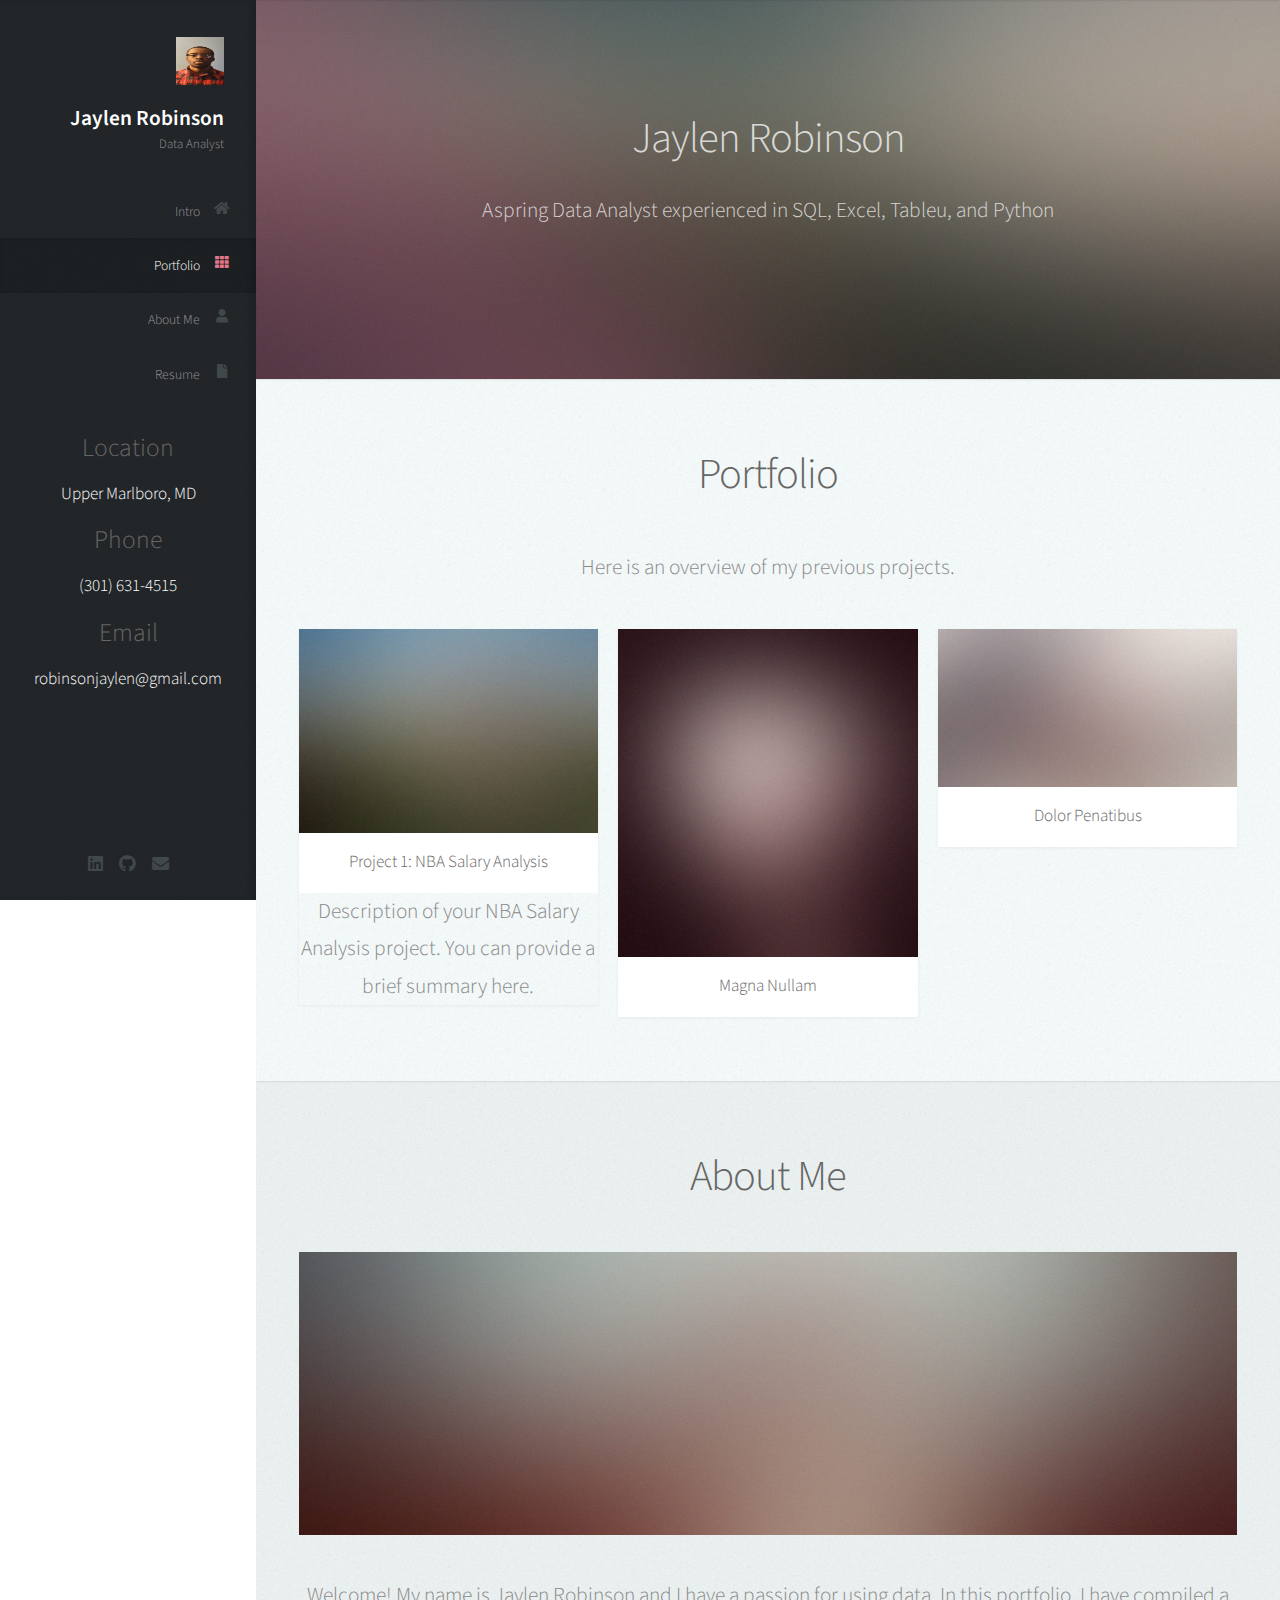
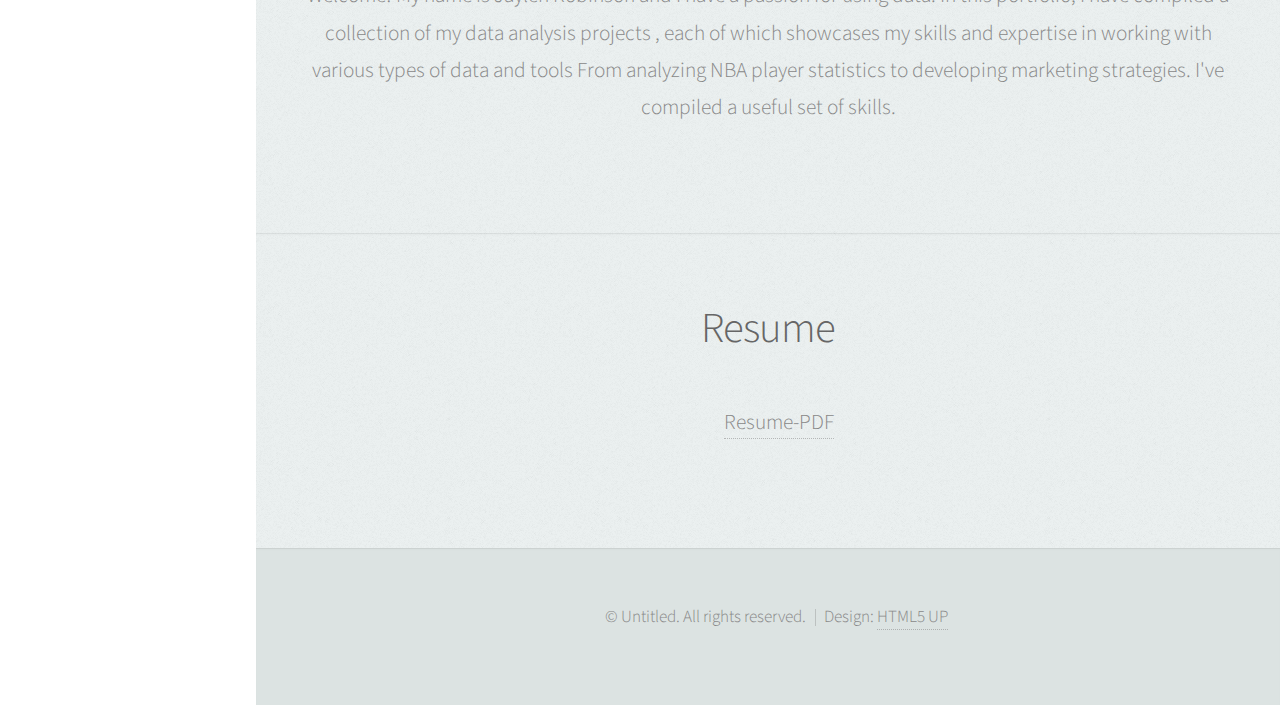
<file: index.html>
<!DOCTYPE HTML>
<!--
	Prologue by HTML5 UP
	html5up.net | @ajlkn
	Free for personal and commercial use under the CCA 3.0 license (html5up.net/license)
-->
<html>
	<head>
		<title>Jaylen The Analyst</title>
		<meta charset="utf-8" />
		<meta name="viewport" content="width=device-width, initial-scale=1, user-scalable=no" />
		<link rel="stylesheet" href="assets/css/main.css" />
	</head>
	<body class="is-preload">

		<!-- Header -->
			<div id="header">

				<div class="top">

					<!-- Logo -->
						<div id="logo">
							<span class="image avatar48"><img src="images/Discord_NH5P52t3Rd.png" alt="" /></span>
							<h1 id="title">Jaylen Robinson</h1>
							<p>Data Analyst</p>
						</div>

					<!-- Nav -->
						<nav id="nav">
							<ul>
								<li><a href="#top" id="top-link"><span class="icon solid fa-home">Intro</span></a></li>
								<li><a href="#portfolio" id="portfolio-link"><span class="icon solid fa-th">Portfolio</span></a></li>
								<li><a href="#about" id="about-link"><span class="icon solid fa-user">About Me</span></a></li>
								<li><a href="#resume" id="resume-link"><span class="icon solid fa-file">Resume</span></a></li>
							</ul>
						</nav>

				</div>

				<div class = "middle">

					<h3>Location</h3>
					<p>Upper Marlboro, MD</p>

					<h3>Phone</h3>
					<p>(301) 631-4515</p>

					<h3>Email</h3>
					<p>robinsonjaylen@gmail.com</p>

				</div>

				<div class="bottom">

					<!-- Social Icons -->
						<ul class="icons">
							<li><a href="https://www.linkedin.com/in/jaylen-robinson-00ab9519a " target="_blank" class="icon brands fa-linkedin"><span class="label">LinkedIn</span></a></li>
							<!--<li><a href="#" class="icon brands fa-facebook-f"><span class="label">Facebook</span></a></li>-->
							<li><a href="https://github.com/Catylen" target="_blank" class="icon brands fa-github"><span class="label">Github</span></a></li>
							<!--<li><a href="#" class="icon brands fa-dribbble"><span class="label">Dribbble</span></a></li>-->
							<li><a href="mailto:robinsonjaylen@gmail.com" class="icon solid fa-envelope"><span class="label">Email</span></a></li>
						</ul>

				</div>

			</div>

		<!-- Main -->
			<div id="main">

				<!-- Intro -->
					<section id="top" class="one dark cover">
						<div class="container">

							<header>
								<h2 class="alt">Jaylen Robinson</h2>
								<p>Aspring Data Analyst experienced in SQL, Excel, Tableu, and Python</p> 
							</header>

							<!-- <footer>
								<a href="#portfolio" class="button scrolly">Magna Aliquam</a>
							</footer> -->

						</div>
					</section>

				<!-- Portfolio -->
					<section id="portfolio" class="two">
						<div class="container">

							<header>
								<h2>Portfolio</h2>
							</header>

							<p> 
								Here is an overview of my previous projects.
							</p>

							<div class="row">
								<div class="col-4 col-12-mobile">
									<article class="item">
										<a href="NBA_Salary_Analysis.html" class="image fit"><img src="images/pic02.jpg" alt="Project 1 Image" /></a>
										<header>
											<h3>Project 1: NBA Salary Analysis</h3>
										</header>
										<p>Description of your NBA Salary Analysis project. You can provide a brief summary here.</p>
									</article>
									<!--<article class="item">
										<a href="#" class="image fit"><img src="images/pic03.jpg" alt="" /></a>
										<header>
											<h3>Rhoncus Semper</h3>
										</header>
									</article>-->
								</div>
								<div class="col-4 col-12-mobile">
									<article class="item">
										<a href="#" class="image fit"><img src="images/pic04.jpg" alt="" /></a>
										<header>
											<h3>Magna Nullam</h3>
										</header>
									</article>
									<!--<article class="item">
										<a href="#" class="image fit"><img src="images/pic05.jpg" alt="" /></a>
										<header>
											<h3>Natoque Vitae</h3>
										</header>
									</article>-->
								</div>
								<div class="col-4 col-12-mobile">
									<article class="item">
										<a href="#" class="image fit"><img src="images/pic06.jpg" alt="" /></a>
										<header>
											<h3>Dolor Penatibus</h3>
										</header>
									</article>
									<!--<article class="item">
										<a href="#" class="image fit"><img src="images/pic07.jpg" alt="" /></a>
										<header>
											<h3>Orci Convallis</h3>
										</header>
									</article> -->
								</div>
							</div>

						</div>
					</section>
					

				<!-- About Me -->
					<section id="about" class="three">
						<div class="container">

							<header>
								<h2>About Me</h2>
							</header>

							<a href="#" class="image featured"><img src="images/pic08.jpg" alt="" /></a>

							<p>Welcome! My name is Jaylen Robinson and I have a passion for using data. 
								In this portfolio, I have compiled a collection of my data analysis projects
								, each of which showcases my skills and expertise in working with various types of data and tools
								From analyzing NBA player statistics to developing marketing strategies. 
								I've compiled a useful set of skills.</p>

						</div>
					</section>

					<!-- Resume -->
					<section id="resume" class="three">
						<div class="container">

							<header>
								<h2>Resume</h2>
							</header>
							
							<ul>
									<a href="https://drive.google.com/file/d/1TJzubAbBeyVOOHHcuG1Rb9UHaD_dr3J8/view?usp=sharing" target="_blank" >Resume-PDF</a>
							</ul>
							

							<p>  </p>

						</div>
					</section>

				<!-- Contact -->
					

			</div>

		<!-- Footer -->
			<div id="footer">

				<!-- Copyright -->
					<ul class="copyright">
						<li>&copy; Untitled. All rights reserved.</li><li>Design: <a href="http://html5up.net">HTML5 UP</a></li>
					</ul>

			</div>

		<!-- Scripts -->
			<script src="assets/js/jquery.min.js"></script>
			<script src="assets/js/jquery.scrolly.min.js"></script>
			<script src="assets/js/jquery.scrollex.min.js"></script>
			<script src="assets/js/browser.min.js"></script>
			<script src="assets/js/breakpoints.min.js"></script>
			<script src="assets/js/util.js"></script>
			<script src="assets/js/main.js"></script>

	</body>
</html>
</file>
<file: assets/css/main.css>
@import url("fontawesome-all.min.css");
@import url("https://fonts.googleapis.com/css?family=Source+Sans+Pro:300,300italic,400,600");

/*
	Prologue by HTML5 UP
	html5up.net | @ajlkn
	Free for personal and commercial use under the CCA 3.0 license (html5up.net/license)
*/

html, body, div, span, applet, object,
iframe, h1, h2, h3, h4, h5, h6, p, blockquote,
pre, a, abbr, acronym, address, big, cite,
code, del, dfn, em, img, ins, kbd, q, s, samp,
small, strike, strong, sub, sup, tt, var, b,
u, i, center, dl, dt, dd, ol, ul, li, fieldset,
form, label, legend, table, caption, tbody,
tfoot, thead, tr, th, td, article, aside,
canvas, details, embed, figure, figcaption,
footer, header, hgroup, menu, nav, output, ruby,
section, summary, time, mark, audio, video {
	margin: 0;
	padding: 0;
	border: 0;
	font-size: 100%;
	font: inherit;
	vertical-align: baseline;}

article, aside, details, figcaption, figure,
footer, header, hgroup, menu, nav, section {
	display: block;}

body {
	line-height: 1;
}

ol, ul {
	list-style: none;
}

blockquote, q {
	quotes: none;
}

	blockquote:before, blockquote:after, q:before, q:after {
		content: '';
		content: none;
	}

table {
	border-collapse: collapse;
	border-spacing: 0;
}

body {
	-webkit-text-size-adjust: none;
}

mark {
	background-color: transparent;
	color: inherit;
}

input::-moz-focus-inner {
	border: 0;
	padding: 0;
}

input, select, textarea {
	-moz-appearance: none;
	-webkit-appearance: none;
	-ms-appearance: none;
	appearance: none;
}

/* Basic */

	html {
		box-sizing: border-box;
	}

	*, *:before, *:after {
		box-sizing: inherit;
	}

	body {
		background: #fff;
		font-family: 'Source Sans Pro', sans-serif;
		font-size: 19pt;
		font-weight: 300;
		line-height: 1.75em;
		color: #888;
	}

		body.is-preload *, body.is-preload *:before, body.is-preload *:after {
			-moz-animation: none !important;
			-webkit-animation: none !important;
			-ms-animation: none !important;
			animation: none !important;
			-moz-transition: none !important;
			-webkit-transition: none !important;
			-ms-transition: none !important;
			transition: none !important;
		}

	input, textarea, select {
		font-family: 'Source Sans Pro', sans-serif;
		font-size: 19pt;
		font-weight: 300;
		line-height: 1.75em;
		color: #888;
	}

	h1, h2, h3, h4, h5, h6 {
		font-weight: 300;
		color: #666;
		line-height: 1.5em;
	}

	h1 a, h2 a, h3 a, h4 a, h5 a, h6 a {
		color: inherit;
		text-decoration: none;
	}

		h1 a strong, h2 a strong, h3 a strong, h4 a strong, h5 a strong, h6 a strong {
			color: #333;
		}

	h2 {
		font-size: 2em;
		letter-spacing: -1px;
	}

		h2.alt {
			color: #888;
		}

			h2.alt strong {
				color: #666;
			}

	h3 {
		font-size: 1.5em;
	}

	header {
		margin: 0 0 2em 0;
	}

		header > p {
			margin: 1em 0 0 0;
		}

	footer {
		margin: 2em 0 0 0;
	}

	strong, b {
		font-weight: 300;
		color: #666;
	}

	em, i {
		font-style: italic;
	}

	a {
		text-decoration: none;
		color: inherit;
		border-bottom: dotted 1px rgba(128, 128, 128, 0.5);
		-moz-transition: color 0.35s ease-in-out, border-bottom-color 0.35s ease-in-out;
		-webkit-transition: color 0.35s ease-in-out, border-bottom-color 0.35s ease-in-out;
		-ms-transition: color 0.35s ease-in-out, border-bottom-color 0.35s ease-in-out;
		transition: color 0.35s ease-in-out, border-bottom-color 0.35s ease-in-out;
		outline: 0;
	}

		a:hover {
			color: #E27689;
			border-bottom-color: rgba(255, 255, 255, 0);
		}

	sub {
		position: relative;
		top: 0.5em;
		font-size: 0.8em;
	}

	sup {
		position: relative;
		top: -0.5em;
		font-size: 0.8em;
	}

	hr {
		border: 0;
		border-top: solid 1px #ddd;
	}

	blockquote {
		border-left: solid 0.5em #ddd;
		padding: 1em 0 1em 2em;
		font-style: italic;
	}

	p, ul, ol, dl, table {
		margin-bottom: 2em;
	}

	br.clear {
		clear: both;
	}

/* Container */

	.container {
		margin: 0 auto;
		max-width: 100%;
		width: 1400px;
	}

		@media screen and (min-width: 961px) and (max-width: 1880px) {

			.container {
				width: 1200px;
			}

		}

		@media screen and (min-width: 961px) and (max-width: 1620px) {

			.container {
				width: 960px;
			}

		}

		@media screen and (min-width: 961px) and (max-width: 1320px) {

			.container {
				width: 100%;
			}

		}

		@media screen and (max-width: 960px) {

			.container {
				width: 100%;
			}

		}

		@media screen and (max-width: 736px) {

			.container {
				width: 100%;
			}

		}

/* Row */

	.row {
		display: flex;
		flex-wrap: wrap;
		box-sizing: border-box;
		align-items: stretch;
	}

		.row > * {
			box-sizing: border-box;
		}

		.row.gtr-uniform > * > :last-child {
			margin-bottom: 0;
		}

		.row.aln-left {
			justify-content: flex-start;
		}

		.row.aln-center {
			justify-content: center;
		}

		.row.aln-right {
			justify-content: flex-end;
		}

		.row.aln-top {
			align-items: flex-start;
		}

		.row.aln-middle {
			align-items: center;
		}

		.row.aln-bottom {
			align-items: flex-end;
		}

		.row > .imp {
			order: -1;
		}

		.row > .col-1 {
			width: 8.33333%;
		}

		.row > .off-1 {
			margin-left: 8.33333%;
		}

		.row > .col-2 {
			width: 16.66667%;
		}

		.row > .off-2 {
			margin-left: 16.66667%;
		}

		.row > .col-3 {
			width: 25%;
		}

		.row > .off-3 {
			margin-left: 25%;
		}

		.row > .col-4 {
			width: 33.33333%;
		}

		.row > .off-4 {
			margin-left: 33.33333%;
		}

		.row > .col-5 {
			width: 41.66667%;
		}

		.row > .off-5 {
			margin-left: 41.66667%;
		}

		.row > .col-6 {
			width: 50%;
		}

		.row > .off-6 {
			margin-left: 50%;
		}

		.row > .col-7 {
			width: 58.33333%;
		}

		.row > .off-7 {
			margin-left: 58.33333%;
		}

		.row > .col-8 {
			width: 66.66667%;
		}

		.row > .off-8 {
			margin-left: 66.66667%;
		}

		.row > .col-9 {
			width: 75%;
		}

		.row > .off-9 {
			margin-left: 75%;
		}

		.row > .col-10 {
			width: 83.33333%;
		}

		.row > .off-10 {
			margin-left: 83.33333%;
		}

		.row > .col-11 {
			width: 91.66667%;
		}

		.row > .off-11 {
			margin-left: 91.66667%;
		}

		.row > .col-12 {
			width: 100%;
		}

		.row > .off-12 {
			margin-left: 100%;
		}

		.row.gtr-0 {
			margin-top: 0px;
			margin-left: 0px;
		}

			.row.gtr-0 > * {
				padding: 0px 0 0 0px;
			}

			.row.gtr-0.gtr-uniform {
				margin-top: 0px;
			}

				.row.gtr-0.gtr-uniform > * {
					padding-top: 0px;
				}

		.row.gtr-25 {
			margin-top: -10px;
			margin-left: -10px;
		}

			.row.gtr-25 > * {
				padding: 10px 0 0 10px;
			}

			.row.gtr-25.gtr-uniform {
				margin-top: -10px;
			}

				.row.gtr-25.gtr-uniform > * {
					padding-top: 10px;
				}

		.row.gtr-50 {
			margin-top: -20px;
			margin-left: -20px;
		}

			.row.gtr-50 > * {
				padding: 20px 0 0 20px;
			}

			.row.gtr-50.gtr-uniform {
				margin-top: -20px;
			}

				.row.gtr-50.gtr-uniform > * {
					padding-top: 20px;
				}

		.row {
			margin-top: -40px;
			margin-left: -40px;
		}

			.row > * {
				padding: 40px 0 0 40px;
			}

			.row.gtr-uniform {
				margin-top: -40px;
			}

				.row.gtr-uniform > * {
					padding-top: 40px;
				}

		.row.gtr-150 {
			margin-top: -60px;
			margin-left: -60px;
		}

			.row.gtr-150 > * {
				padding: 60px 0 0 60px;
			}

			.row.gtr-150.gtr-uniform {
				margin-top: -60px;
			}

				.row.gtr-150.gtr-uniform > * {
					padding-top: 60px;
				}

		.row.gtr-200 {
			margin-top: -80px;
			margin-left: -80px;
		}

			.row.gtr-200 > * {
				padding: 80px 0 0 80px;
			}

			.row.gtr-200.gtr-uniform {
				margin-top: -80px;
			}

				.row.gtr-200.gtr-uniform > * {
					padding-top: 80px;
				}

		@media screen and (min-width: 961px) and (max-width: 1880px) {

			.row {
				display: flex;
				flex-wrap: wrap;
				box-sizing: border-box;
				align-items: stretch;
			}

				.row > * {
					box-sizing: border-box;
				}

				.row.gtr-uniform > * > :last-child {
					margin-bottom: 0;
				}

				.row.aln-left {
					justify-content: flex-start;
				}

				.row.aln-center {
					justify-content: center;
				}

				.row.aln-right {
					justify-content: flex-end;
				}

				.row.aln-top {
					align-items: flex-start;
				}

				.row.aln-middle {
					align-items: center;
				}

				.row.aln-bottom {
					align-items: flex-end;
				}

				.row > .imp-wide {
					order: -1;
				}

				.row > .col-1-wide {
					width: 8.33333%;
				}

				.row > .off-1-wide {
					margin-left: 8.33333%;
				}

				.row > .col-2-wide {
					width: 16.66667%;
				}

				.row > .off-2-wide {
					margin-left: 16.66667%;
				}

				.row > .col-3-wide {
					width: 25%;
				}

				.row > .off-3-wide {
					margin-left: 25%;
				}

				.row > .col-4-wide {
					width: 33.33333%;
				}

				.row > .off-4-wide {
					margin-left: 33.33333%;
				}

				.row > .col-5-wide {
					width: 41.66667%;
				}

				.row > .off-5-wide {
					margin-left: 41.66667%;
				}

				.row > .col-6-wide {
					width: 50%;
				}

				.row > .off-6-wide {
					margin-left: 50%;
				}

				.row > .col-7-wide {
					width: 58.33333%;
				}

				.row > .off-7-wide {
					margin-left: 58.33333%;
				}

				.row > .col-8-wide {
					width: 66.66667%;
				}

				.row > .off-8-wide {
					margin-left: 66.66667%;
				}

				.row > .col-9-wide {
					width: 75%;
				}

				.row > .off-9-wide {
					margin-left: 75%;
				}

				.row > .col-10-wide {
					width: 83.33333%;
				}

				.row > .off-10-wide {
					margin-left: 83.33333%;
				}

				.row > .col-11-wide {
					width: 91.66667%;
				}

				.row > .off-11-wide {
					margin-left: 91.66667%;
				}

				.row > .col-12-wide {
					width: 100%;
				}

				.row > .off-12-wide {
					margin-left: 100%;
				}

				.row.gtr-0 {
					margin-top: 0px;
					margin-left: 0px;
				}

					.row.gtr-0 > * {
						padding: 0px 0 0 0px;
					}

					.row.gtr-0.gtr-uniform {
						margin-top: 0px;
					}

						.row.gtr-0.gtr-uniform > * {
							padding-top: 0px;
						}

				.row.gtr-25 {
					margin-top: -10px;
					margin-left: -10px;
				}

					.row.gtr-25 > * {
						padding: 10px 0 0 10px;
					}

					.row.gtr-25.gtr-uniform {
						margin-top: -10px;
					}

						.row.gtr-25.gtr-uniform > * {
							padding-top: 10px;
						}

				.row.gtr-50 {
					margin-top: -20px;
					margin-left: -20px;
				}

					.row.gtr-50 > * {
						padding: 20px 0 0 20px;
					}

					.row.gtr-50.gtr-uniform {
						margin-top: -20px;
					}

						.row.gtr-50.gtr-uniform > * {
							padding-top: 20px;
						}

				.row {
					margin-top: -40px;
					margin-left: -40px;
				}

					.row > * {
						padding: 40px 0 0 40px;
					}

					.row.gtr-uniform {
						margin-top: -40px;
					}

						.row.gtr-uniform > * {
							padding-top: 40px;
						}

				.row.gtr-150 {
					margin-top: -60px;
					margin-left: -60px;
				}

					.row.gtr-150 > * {
						padding: 60px 0 0 60px;
					}

					.row.gtr-150.gtr-uniform {
						margin-top: -60px;
					}

						.row.gtr-150.gtr-uniform > * {
							padding-top: 60px;
						}

				.row.gtr-200 {
					margin-top: -80px;
					margin-left: -80px;
				}

					.row.gtr-200 > * {
						padding: 80px 0 0 80px;
					}

					.row.gtr-200.gtr-uniform {
						margin-top: -80px;
					}

						.row.gtr-200.gtr-uniform > * {
							padding-top: 80px;
						}

		}

		@media screen and (min-width: 961px) and (max-width: 1620px) {

			.row {
				display: flex;
				flex-wrap: wrap;
				box-sizing: border-box;
				align-items: stretch;
			}

				.row > * {
					box-sizing: border-box;
				}

				.row.gtr-uniform > * > :last-child {
					margin-bottom: 0;
				}

				.row.aln-left {
					justify-content: flex-start;
				}

				.row.aln-center {
					justify-content: center;
				}

				.row.aln-right {
					justify-content: flex-end;
				}

				.row.aln-top {
					align-items: flex-start;
				}

				.row.aln-middle {
					align-items: center;
				}

				.row.aln-bottom {
					align-items: flex-end;
				}

				.row > .imp-normal {
					order: -1;
				}

				.row > .col-1-normal {
					width: 8.33333%;
				}

				.row > .off-1-normal {
					margin-left: 8.33333%;
				}

				.row > .col-2-normal {
					width: 16.66667%;
				}

				.row > .off-2-normal {
					margin-left: 16.66667%;
				}

				.row > .col-3-normal {
					width: 25%;
				}

				.row > .off-3-normal {
					margin-left: 25%;
				}

				.row > .col-4-normal {
					width: 33.33333%;
				}

				.row > .off-4-normal {
					margin-left: 33.33333%;
				}

				.row > .col-5-normal {
					width: 41.66667%;
				}

				.row > .off-5-normal {
					margin-left: 41.66667%;
				}

				.row > .col-6-normal {
					width: 50%;
				}

				.row > .off-6-normal {
					margin-left: 50%;
				}

				.row > .col-7-normal {
					width: 58.33333%;
				}

				.row > .off-7-normal {
					margin-left: 58.33333%;
				}

				.row > .col-8-normal {
					width: 66.66667%;
				}

				.row > .off-8-normal {
					margin-left: 66.66667%;
				}

				.row > .col-9-normal {
					width: 75%;
				}

				.row > .off-9-normal {
					margin-left: 75%;
				}

				.row > .col-10-normal {
					width: 83.33333%;
				}

				.row > .off-10-normal {
					margin-left: 83.33333%;
				}

				.row > .col-11-normal {
					width: 91.66667%;
				}

				.row > .off-11-normal {
					margin-left: 91.66667%;
				}

				.row > .col-12-normal {
					width: 100%;
				}

				.row > .off-12-normal {
					margin-left: 100%;
				}

				.row.gtr-0 {
					margin-top: 0px;
					margin-left: 0px;
				}

					.row.gtr-0 > * {
						padding: 0px 0 0 0px;
					}

					.row.gtr-0.gtr-uniform {
						margin-top: 0px;
					}

						.row.gtr-0.gtr-uniform > * {
							padding-top: 0px;
						}

				.row.gtr-25 {
					margin-top: -10px;
					margin-left: -10px;
				}

					.row.gtr-25 > * {
						padding: 10px 0 0 10px;
					}

					.row.gtr-25.gtr-uniform {
						margin-top: -10px;
					}

						.row.gtr-25.gtr-uniform > * {
							padding-top: 10px;
						}

				.row.gtr-50 {
					margin-top: -20px;
					margin-left: -20px;
				}

					.row.gtr-50 > * {
						padding: 20px 0 0 20px;
					}

					.row.gtr-50.gtr-uniform {
						margin-top: -20px;
					}

						.row.gtr-50.gtr-uniform > * {
							padding-top: 20px;
						}

				.row {
					margin-top: -40px;
					margin-left: -40px;
				}

					.row > * {
						padding: 40px 0 0 40px;
					}

					.row.gtr-uniform {
						margin-top: -40px;
					}

						.row.gtr-uniform > * {
							padding-top: 40px;
						}

				.row.gtr-150 {
					margin-top: -60px;
					margin-left: -60px;
				}

					.row.gtr-150 > * {
						padding: 60px 0 0 60px;
					}

					.row.gtr-150.gtr-uniform {
						margin-top: -60px;
					}

						.row.gtr-150.gtr-uniform > * {
							padding-top: 60px;
						}

				.row.gtr-200 {
					margin-top: -80px;
					margin-left: -80px;
				}

					.row.gtr-200 > * {
						padding: 80px 0 0 80px;
					}

					.row.gtr-200.gtr-uniform {
						margin-top: -80px;
					}

						.row.gtr-200.gtr-uniform > * {
							padding-top: 80px;
						}

		}

		@media screen and (min-width: 961px) and (max-width: 1320px) {

			.row {
				display: flex;
				flex-wrap: wrap;
				box-sizing: border-box;
				align-items: stretch;
			}

				.row > * {
					box-sizing: border-box;
				}

				.row.gtr-uniform > * > :last-child {
					margin-bottom: 0;
				}

				.row.aln-left {
					justify-content: flex-start;
				}

				.row.aln-center {
					justify-content: center;
				}

				.row.aln-right {
					justify-content: flex-end;
				}

				.row.aln-top {
					align-items: flex-start;
				}

				.row.aln-middle {
					align-items: center;
				}

				.row.aln-bottom {
					align-items: flex-end;
				}

				.row > .imp-narrow {
					order: -1;
				}

				.row > .col-1-narrow {
					width: 8.33333%;
				}

				.row > .off-1-narrow {
					margin-left: 8.33333%;
				}

				.row > .col-2-narrow {
					width: 16.66667%;
				}

				.row > .off-2-narrow {
					margin-left: 16.66667%;
				}

				.row > .col-3-narrow {
					width: 25%;
				}

				.row > .off-3-narrow {
					margin-left: 25%;
				}

				.row > .col-4-narrow {
					width: 33.33333%;
				}

				.row > .off-4-narrow {
					margin-left: 33.33333%;
				}

				.row > .col-5-narrow {
					width: 41.66667%;
				}

				.row > .off-5-narrow {
					margin-left: 41.66667%;
				}

				.row > .col-6-narrow {
					width: 50%;
				}

				.row > .off-6-narrow {
					margin-left: 50%;
				}

				.row > .col-7-narrow {
					width: 58.33333%;
				}

				.row > .off-7-narrow {
					margin-left: 58.33333%;
				}

				.row > .col-8-narrow {
					width: 66.66667%;
				}

				.row > .off-8-narrow {
					margin-left: 66.66667%;
				}

				.row > .col-9-narrow {
					width: 75%;
				}

				.row > .off-9-narrow {
					margin-left: 75%;
				}

				.row > .col-10-narrow {
					width: 83.33333%;
				}

				.row > .off-10-narrow {
					margin-left: 83.33333%;
				}

				.row > .col-11-narrow {
					width: 91.66667%;
				}

				.row > .off-11-narrow {
					margin-left: 91.66667%;
				}

				.row > .col-12-narrow {
					width: 100%;
				}

				.row > .off-12-narrow {
					margin-left: 100%;
				}

				.row.gtr-0 {
					margin-top: 0px;
					margin-left: 0px;
				}

					.row.gtr-0 > * {
						padding: 0px 0 0 0px;
					}

					.row.gtr-0.gtr-uniform {
						margin-top: 0px;
					}

						.row.gtr-0.gtr-uniform > * {
							padding-top: 0px;
						}

				.row.gtr-25 {
					margin-top: -5px;
					margin-left: -5px;
				}

					.row.gtr-25 > * {
						padding: 5px 0 0 5px;
					}

					.row.gtr-25.gtr-uniform {
						margin-top: -5px;
					}

						.row.gtr-25.gtr-uniform > * {
							padding-top: 5px;
						}

				.row.gtr-50 {
					margin-top: -10px;
					margin-left: -10px;
				}

					.row.gtr-50 > * {
						padding: 10px 0 0 10px;
					}

					.row.gtr-50.gtr-uniform {
						margin-top: -10px;
					}

						.row.gtr-50.gtr-uniform > * {
							padding-top: 10px;
						}

				.row {
					margin-top: -20px;
					margin-left: -20px;
				}

					.row > * {
						padding: 20px 0 0 20px;
					}

					.row.gtr-uniform {
						margin-top: -20px;
					}

						.row.gtr-uniform > * {
							padding-top: 20px;
						}

				.row.gtr-150 {
					margin-top: -30px;
					margin-left: -30px;
				}

					.row.gtr-150 > * {
						padding: 30px 0 0 30px;
					}

					.row.gtr-150.gtr-uniform {
						margin-top: -30px;
					}

						.row.gtr-150.gtr-uniform > * {
							padding-top: 30px;
						}

				.row.gtr-200 {
					margin-top: -40px;
					margin-left: -40px;
				}

					.row.gtr-200 > * {
						padding: 40px 0 0 40px;
					}

					.row.gtr-200.gtr-uniform {
						margin-top: -40px;
					}

						.row.gtr-200.gtr-uniform > * {
							padding-top: 40px;
						}

		}

		@media screen and (max-width: 960px) {

			.row {
				display: flex;
				flex-wrap: wrap;
				box-sizing: border-box;
				align-items: stretch;
			}

				.row > * {
					box-sizing: border-box;
				}

				.row.gtr-uniform > * > :last-child {
					margin-bottom: 0;
				}

				.row.aln-left {
					justify-content: flex-start;
				}

				.row.aln-center {
					justify-content: center;
				}

				.row.aln-right {
					justify-content: flex-end;
				}

				.row.aln-top {
					align-items: flex-start;
				}

				.row.aln-middle {
					align-items: center;
				}

				.row.aln-bottom {
					align-items: flex-end;
				}

				.row > .imp-narrower {
					order: -1;
				}

				.row > .col-1-narrower {
					width: 8.33333%;
				}

				.row > .off-1-narrower {
					margin-left: 8.33333%;
				}

				.row > .col-2-narrower {
					width: 16.66667%;
				}

				.row > .off-2-narrower {
					margin-left: 16.66667%;
				}

				.row > .col-3-narrower {
					width: 25%;
				}

				.row > .off-3-narrower {
					margin-left: 25%;
				}

				.row > .col-4-narrower {
					width: 33.33333%;
				}

				.row > .off-4-narrower {
					margin-left: 33.33333%;
				}

				.row > .col-5-narrower {
					width: 41.66667%;
				}

				.row > .off-5-narrower {
					margin-left: 41.66667%;
				}

				.row > .col-6-narrower {
					width: 50%;
				}

				.row > .off-6-narrower {
					margin-left: 50%;
				}

				.row > .col-7-narrower {
					width: 58.33333%;
				}

				.row > .off-7-narrower {
					margin-left: 58.33333%;
				}

				.row > .col-8-narrower {
					width: 66.66667%;
				}

				.row > .off-8-narrower {
					margin-left: 66.66667%;
				}

				.row > .col-9-narrower {
					width: 75%;
				}

				.row > .off-9-narrower {
					margin-left: 75%;
				}

				.row > .col-10-narrower {
					width: 83.33333%;
				}

				.row > .off-10-narrower {
					margin-left: 83.33333%;
				}

				.row > .col-11-narrower {
					width: 91.66667%;
				}

				.row > .off-11-narrower {
					margin-left: 91.66667%;
				}

				.row > .col-12-narrower {
					width: 100%;
				}

				.row > .off-12-narrower {
					margin-left: 100%;
				}

				.row.gtr-0 {
					margin-top: 0px;
					margin-left: 0px;
				}

					.row.gtr-0 > * {
						padding: 0px 0 0 0px;
					}

					.row.gtr-0.gtr-uniform {
						margin-top: 0px;
					}

						.row.gtr-0.gtr-uniform > * {
							padding-top: 0px;
						}

				.row.gtr-25 {
					margin-top: -5px;
					margin-left: -5px;
				}

					.row.gtr-25 > * {
						padding: 5px 0 0 5px;
					}

					.row.gtr-25.gtr-uniform {
						margin-top: -5px;
					}

						.row.gtr-25.gtr-uniform > * {
							padding-top: 5px;
						}

				.row.gtr-50 {
					margin-top: -10px;
					margin-left: -10px;
				}

					.row.gtr-50 > * {
						padding: 10px 0 0 10px;
					}

					.row.gtr-50.gtr-uniform {
						margin-top: -10px;
					}

						.row.gtr-50.gtr-uniform > * {
							padding-top: 10px;
						}

				.row {
					margin-top: -20px;
					margin-left: -20px;
				}

					.row > * {
						padding: 20px 0 0 20px;
					}

					.row.gtr-uniform {
						margin-top: -20px;
					}

						.row.gtr-uniform > * {
							padding-top: 20px;
						}

				.row.gtr-150 {
					margin-top: -30px;
					margin-left: -30px;
				}

					.row.gtr-150 > * {
						padding: 30px 0 0 30px;
					}

					.row.gtr-150.gtr-uniform {
						margin-top: -30px;
					}

						.row.gtr-150.gtr-uniform > * {
							padding-top: 30px;
						}

				.row.gtr-200 {
					margin-top: -40px;
					margin-left: -40px;
				}

					.row.gtr-200 > * {
						padding: 40px 0 0 40px;
					}

					.row.gtr-200.gtr-uniform {
						margin-top: -40px;
					}

						.row.gtr-200.gtr-uniform > * {
							padding-top: 40px;
						}

		}

		@media screen and (max-width: 736px) {

			.row {
				display: flex;
				flex-wrap: wrap;
				box-sizing: border-box;
				align-items: stretch;
			}

				.row > * {
					box-sizing: border-box;
				}

				.row.gtr-uniform > * > :last-child {
					margin-bottom: 0;
				}

				.row.aln-left {
					justify-content: flex-start;
				}

				.row.aln-center {
					justify-content: center;
				}

				.row.aln-right {
					justify-content: flex-end;
				}

				.row.aln-top {
					align-items: flex-start;
				}

				.row.aln-middle {
					align-items: center;
				}

				.row.aln-bottom {
					align-items: flex-end;
				}

				.row > .imp-mobile {
					order: -1;
				}

				.row > .col-1-mobile {
					width: 8.33333%;
				}

				.row > .off-1-mobile {
					margin-left: 8.33333%;
				}

				.row > .col-2-mobile {
					width: 16.66667%;
				}

				.row > .off-2-mobile {
					margin-left: 16.66667%;
				}

				.row > .col-3-mobile {
					width: 25%;
				}

				.row > .off-3-mobile {
					margin-left: 25%;
				}

				.row > .col-4-mobile {
					width: 33.33333%;
				}

				.row > .off-4-mobile {
					margin-left: 33.33333%;
				}

				.row > .col-5-mobile {
					width: 41.66667%;
				}

				.row > .off-5-mobile {
					margin-left: 41.66667%;
				}

				.row > .col-6-mobile {
					width: 50%;
				}

				.row > .off-6-mobile {
					margin-left: 50%;
				}

				.row > .col-7-mobile {
					width: 58.33333%;
				}

				.row > .off-7-mobile {
					margin-left: 58.33333%;
				}

				.row > .col-8-mobile {
					width: 66.66667%;
				}

				.row > .off-8-mobile {
					margin-left: 66.66667%;
				}

				.row > .col-9-mobile {
					width: 75%;
				}

				.row > .off-9-mobile {
					margin-left: 75%;
				}

				.row > .col-10-mobile {
					width: 83.33333%;
				}

				.row > .off-10-mobile {
					margin-left: 83.33333%;
				}

				.row > .col-11-mobile {
					width: 91.66667%;
				}

				.row > .off-11-mobile {
					margin-left: 91.66667%;
				}

				.row > .col-12-mobile {
					width: 100%;
				}

				.row > .off-12-mobile {
					margin-left: 100%;
				}

				.row.gtr-0 {
					margin-top: 0px;
					margin-left: 0px;
				}

					.row.gtr-0 > * {
						padding: 0px 0 0 0px;
					}

					.row.gtr-0.gtr-uniform {
						margin-top: 0px;
					}

						.row.gtr-0.gtr-uniform > * {
							padding-top: 0px;
						}

				.row.gtr-25 {
					margin-top: -5px;
					margin-left: -5px;
				}

					.row.gtr-25 > * {
						padding: 5px 0 0 5px;
					}

					.row.gtr-25.gtr-uniform {
						margin-top: -5px;
					}

						.row.gtr-25.gtr-uniform > * {
							padding-top: 5px;
						}

				.row.gtr-50 {
					margin-top: -10px;
					margin-left: -10px;
				}

					.row.gtr-50 > * {
						padding: 10px 0 0 10px;
					}

					.row.gtr-50.gtr-uniform {
						margin-top: -10px;
					}

						.row.gtr-50.gtr-uniform > * {
							padding-top: 10px;
						}

				.row {
					margin-top: -20px;
					margin-left: -20px;
				}

					.row > * {
						padding: 20px 0 0 20px;
					}

					.row.gtr-uniform {
						margin-top: -20px;
					}

						.row.gtr-uniform > * {
							padding-top: 20px;
						}

				.row.gtr-150 {
					margin-top: -30px;
					margin-left: -30px;
				}

					.row.gtr-150 > * {
						padding: 30px 0 0 30px;
					}

					.row.gtr-150.gtr-uniform {
						margin-top: -30px;
					}

						.row.gtr-150.gtr-uniform > * {
							padding-top: 30px;
						}

				.row.gtr-200 {
					margin-top: -40px;
					margin-left: -40px;
				}

					.row.gtr-200 > * {
						padding: 40px 0 0 40px;
					}

					.row.gtr-200.gtr-uniform {
						margin-top: -40px;
					}

						.row.gtr-200.gtr-uniform > * {
							padding-top: 40px;
						}

		}

/* Sections/Article */

	section, article {
		margin-bottom: 3em;
	}

		section > :last-child,
		section > .container, section:last-child, article > :last-child,
		article > .container, article:last-child {
			margin-bottom: 0;
		}

		.row > section, .row > article {
			margin-bottom: 0;
		}

/* Image */

	.image {
		display: inline-block;
		border: 0;
	}

		.image img {
			display: block;
			width: 100%;
		}

		.image.avatar48 {
			width: 48px;
			height: 48px;
			background: #f00;
		}

			.image.avatar48 img {
				width: 48px;
				height: 48px;
			}

		.image.fit {
			display: block;
			width: 100%;
		}

		.image.featured {
			display: block;
			width: 100%;
			margin: 0 0 2em 0;
		}

		.image.left {
			float: left;
			margin: 0 2em 2em 0;
		}

		.image.centered {
			display: block;
			margin: 0 0 2em 0;
		}

			.image.centered img {
				margin: 0 auto;
				width: auto;
			}

/* List */

	ul {
		list-style: disc;
		padding-left: 1em;
	}

		ul li {
			padding-left: 0.5em;
		}

	ol {
		list-style: decimal;
		padding-left: 1.25em;
	}

		ol li {
			padding-left: 0.25em;
		}

/* Icons */

	ul.icons {
		cursor: default;
		list-style: none;
		padding-left: 0;
	}

		ul.icons li {
			display: inline-block;
			padding-left: 0;
		}

		ul.icons a {
			display: inline-block;
			width: 2em;
			height: 2em;
			line-height: 2em;
			text-align: center;
			border: 0;
		}

/* Form */

	form label {
		display: block;
		text-align: left;
		margin-bottom: 0.5em;
	}

	form input[type="text"],
	form input[type="email"],
	form input[type="password"],
	form select,
	form textarea {
		position: relative;
		-webkit-appearance: none;
		display: block;
		border: 0;
		outline: 0;
		background: #fff;
		background: rgba(255, 255, 255, 0.75);
		width: 100%;
		border-radius: 0.35em;
		padding: 0.75em 1em 0.75em 1em;
		box-shadow: inset 0 0.1em 0.1em 0 rgba(0, 0, 0, 0.05);
		border: solid 1px rgba(0, 0, 0, 0.15);
		-moz-transition: all 0.35s ease-in-out;
		-webkit-transition: all 0.35s ease-in-out;
		-ms-transition: all 0.35s ease-in-out;
		transition: all 0.35s ease-in-out;
	}

		form input[type="text"]:focus,
		form input[type="email"]:focus,
		form input[type="password"]:focus,
		form select:focus,
		form textarea:focus {
			box-shadow: 0 0 2px 1px #8ebebc;
			background: #fff;
		}

	form input[type="text"],
	form input[type="email"],
	form input[type="password"],
	form select {
		line-height: 1.25em;
	}

	form textarea {
		min-height: 14em;
	}

	form ::-webkit-input-placeholder {
		color: #555 !important;
	}

	form :-moz-placeholder {
		color: #555 !important;
	}

	form ::-moz-placeholder {
		color: #555 !important;
	}

	form :-ms-input-placeholder {
		color: #555 !important;
	}

	form ::-moz-focus-inner {
		border: 0;
	}

/* Table */

	table {
		width: 100%;
		text-align: left;
	}

		table tbody tr:nth-child(2n+2) {
			background: #f4f4f4;
		}

		table td {
			padding: 0.5em 1em 0.5em 1em;
		}

		table th {
			text-align: left;
			padding: 0.5em 1em 0.5em 1em;
			color: #fff;
			background: #222729 url("images/overlay.png");
		}

		table thead {
			background: #444;
			color: #fff;
		}

		table tfoot {
			background: #eee;
		}

/* Button */

	input[type="button"],
	input[type="submit"],
	input[type="reset"],
	button,
	.button {
		position: relative;
		display: inline-block;
		border-radius: 0.35em;
		color: #fff !important;
		text-decoration: none;
		padding: 0.75em 2.5em 0.75em 2.5em;
		background-color: #8ebebc;
		border: 0;
		cursor: pointer;
		background-image: -moz-linear-gradient(top, rgba(0, 0, 0, 0), rgba(0, 0, 0, 0.15)), url("images/overlay.png");
		background-image: -webkit-linear-gradient(top, rgba(0, 0, 0, 0), rgba(0, 0, 0, 0.15)), url("images/overlay.png");
		background-image: -ms-linear-gradient(top, rgba(0, 0, 0, 0), rgba(0, 0, 0, 0.15)), url("images/overlay.png");
		background-image: linear-gradient(top, rgba(0, 0, 0, 0), rgba(0, 0, 0, 0.15)), url("images/overlay.png");
		-moz-transition: background-color 0.35s ease-in-out;
		-webkit-transition: background-color 0.35s ease-in-out;
		-ms-transition: background-color 0.35s ease-in-out;
		transition: background-color 0.35s ease-in-out;
	}

		input[type="button"]:hover,
		input[type="submit"]:hover,
		input[type="reset"]:hover,
		button:hover,
		.button:hover {
			background-color: #9ececc;
		}

		input[type="button"]:active,
		input[type="submit"]:active,
		input[type="reset"]:active,
		button:active,
		.button:active {
			background-color: #7eaeac;
		}

/* Item */

	.item {
		box-shadow: 0 0.05em 0.15em 0 rgba(0, 0, 0, 0.05);
		margin-bottom: 40px;
	}

		.item header {
			background: #fff;
			margin: 0;
			padding: 1em 0 1em 0;
			font-size: 0.8em;
		}

			.item header h3 {
				font-size: 1em;
			}

/* Icons */

	.icon {
		text-decoration: none;
		text-decoration: none;
	}

		.icon:before {
			-moz-osx-font-smoothing: grayscale;
			-webkit-font-smoothing: antialiased;
			display: inline-block;
			font-style: normal;
			font-variant: normal;
			text-rendering: auto;
			line-height: 1;
			text-transform: none !important;
			font-family: 'Font Awesome 5 Free';
			font-weight: 400;
		}

		.icon:before {
			line-height: inherit;
		}

		.icon > .label {
			display: none;
		}

		.icon.solid:before {
			font-weight: 900;
		}

		.icon.brands:before {
			font-family: 'Font Awesome 5 Brands';
		}

/* Header */

	#header {
		display: -moz-flex;
		display: -webkit-flex;
		display: -ms-flex;
		display: flex;
		-moz-flex-direction: column;
		-webkit-flex-direction: column;
		-ms-flex-direction: column;
		flex-direction: column;
		-moz-justify-content: space-between;
		-webkit-justify-content: space-between;
		-ms-justify-content: space-between;
		justify-content: space-between;
		background: #222629 url("images/overlay.png");
		box-shadow: inset -0.25em 0 0.25em 0 rgba(0, 0, 0, 0.1);
		color: #fff;
		height: 100%;
		left: 0;
		overflow-y: auto;
		position: fixed;
		text-align: right;
		top: 0;
		width: 375px;
		height: 100%;
	}

		#header .top {
			height: 50%;
			-moz-flex-grow: 1;
			-webkit-flex-grow: 1;
			-ms-flex-grow: 1;
			flex-grow: 1;
		}

		#header .middle{
			margin-top: 10px;
  			flex-direction: column;
			justify-content: center;
			align-items: flex-end;
			padding: 1em;
			font-size: 0.8em;
			color: #fff;
			text-align: center;
			height: 50%;
		}

		#header .middle p {
			margin: 0.5em 0;
		  }

		#header .bottom {
			-moz-flex-shrink: 0;
			-webkit-flex-shrink: 0;
			-ms-flex-shrink: 0;
			flex-shrink: 0;
			padding: 1.5em 0 0.75em 0;
		}

			#header .bottom > :last-child {
				margin-bottom: 0;
			}

		#header .icons {
			font-size: 0.8em;
			text-align: center;
		}

			#header .icons a {
				color: #41484c;
				-moz-transition: color 0.35s ease-in-out;
				-webkit-transition: color 0.35s ease-in-out;
				-ms-transition: color 0.35s ease-in-out;
				transition: color 0.35s ease-in-out;
			}

				#header .icons a:hover {
					color: #fff;
				}

	#logo {
		position: relative;
		margin: 1.75em 1.5em 1.5em 1.5em;
		min-height: 48px;
		cursor: default;
	}

		#logo h1 {
			position: relative;
			color: #fff;
			font-weight: 600;
			font-size: 1em;
			line-height: 1em;
		}

		#logo p {
			position: relative;
			display: block;
			font-size: 0.6em;
			color: rgba(255, 255, 255, 0.5);
			line-height: 1.25em;
			margin: 0.5em 0 0 0;
		}

		#logo .image {
			position: absolute;
			left: 0;
			top: 0;
		}

	#nav ul {
		list-style: none;
		padding-left: 0;
		margin-bottom: 0;
	}

		#nav ul li {
			padding-left: 0;
		}

			#nav ul li a {
				display: block;
				padding: 0.5em 1.5em 0.5em 1.5em;
				color: rgba(255, 255, 255, 0.5);
				text-decoration: none;
				outline: 0;
				border: 0;
				-moz-transition: none;
				-webkit-transition: none;
				-ms-transition: none;
				transition: none;
			}

				#nav ul li a span {
					position: relative;
					display: block;
					font-size: 0.8em;
				}

					#nav ul li a span:before {
						position: absolute;
						left: 0;
						color: #41484c;
						text-align: center;
						width: 1.25em;
						line-height: 1.75em;
					}

				#nav ul li a.active {
					background: rgba(0, 0, 0, 0.15);
					box-shadow: inset 0 0 0.25em 0 rgba(0, 0, 0, 0.125);
					color: #fff;
				}

					#nav ul li a.active span:before {
						color: #e27689;
					}

/* Footer */

	#footer {
		margin-left: 375px;
		text-align: center;
		background-color: #dce3e2;
		padding: 3em 0 4em 0;
		box-shadow: inset 0 1px 0 0 rgba(0, 0, 0, 0.05), inset 0 0.1em 0.1em 0 rgba(0, 0, 0, 0.025);
		font-size: 0.8em;
	}

		#footer .copyright {
			cursor: default;
			margin: 0;
		}

			#footer .copyright li {
				display: inline-block;
				line-height: 1em;
				border-left: solid 1px rgba(128, 128, 128, 0.35);
				padding: 0 0 0 0.5em;
				margin: 0 0 0 0.5em;
			}

				#footer .copyright li:first-child {
					border-left: 0;
					padding-left: 0;
					margin-left: 0;
				}

/* Main */

	#main {
		margin-left: 375px;
	}

		#main > section {
			margin: 0;
			overflow: hidden;
			padding: 4em 0;
			box-shadow: inset 0 1px 0 0 rgba(0, 0, 0, 0.05), inset 0 0.1em 0.1em 0 rgba(0, 0, 0, 0.025);
			text-align: center;
			background-image: url("images/overlay.png");
		}

			#main > section.dark {
				color: #ddd;
				color: rgba(255, 255, 255, 0.75);
			}

				#main > section.dark h2, #main > section.dark h3, #main > section.dark h4, #main > section.dark h5, #main > section.dark h6 {
					color: inherit;
				}

				#main > section.dark strong {
					color: #fff;
					border-color: inherit;
				}

				#main > section.dark a {
					color: #fff;
					border-color: inherit;
				}

					#main > section.dark a:hover {
						border-bottom-color: rgba(255, 255, 255, 0);
					}

			#main > section.cover {
				padding: 10em 0;
				background-size: cover;
				background-position: center center;
			}

			#main > section.one {
				background-color: #81918E;
				background-image: url("../../images/banner.jpg");
			}

			#main > section.two {
				background-color: #f5fafa;
			}

			#main > section.three {
				background-color: #ecf1f1;
			}

			#main > section.four {
				background-color: #e8edec;
			}

/* Wide */

	@media screen and (min-width: 961px) and (max-width: 1880px) {

		/* Basic */

			body, input, textarea, select {
				font-size: 17pt;
			}

		/* Header */

			#header {
				width: 300px;
			}

		/* Footer */

			#footer {
				margin-left: 300px;
			}

		/* Main */

			#main {
				margin-left: 300px;
			}

	}

/* Normal */

	@media screen and (min-width: 961px) and (max-width: 1620px) {

		/* Main */

			#main > section {
				padding: 3em 0;
			}

			#main section.cover {
				padding: 5em 0;
			}

	}

/* Narrow */

	@media screen and (min-width: 961px) and (max-width: 1320px) {

		/* Basic */

			body, input, textarea, select {
				font-size: 16pt;
			}

			.container {
				padding: 0 2em 0 2em;
			}

		/* Icons */

			ul.icons li a {
				width: 1.75em;
			}

		/* Item */

			.item {
				margin-bottom: 20px;
			}

		/* Header */

			#header {
				width: 20%;
			}

			#logo .image {
				position: relative;
				margin: 0 0 0.5em 0;
			}

			#nav ul li a {
				font-size: 0.8em;
				padding-top: 0.5em;
				padding-bottom: 0.5em;
			}

				#nav ul li a span {
					padding-right: 2.25em;
				}

					#nav ul li a span:before {
						left: 100%;
						margin-left: -1.25em;
						line-height: 2.25em;
					}

		/* Footer */

			#footer {
				margin-left: 20%;
			}

		/* Main */

			#main {
				margin-left: 20%;
			}

	}

/* Narrower */

	#headerToggle {
		display: none;
	}

	@media screen and (max-width: 960px) {

		/* Basic */

			html, body {
				overflow-x: hidden;
			}

			body, input, textarea, select {
				font-size: 16pt;
			}

			header br {
				display: none;
			}

			.container {
				padding: 0 2em 0 2em;
			}

		/* Item */

			.item {
				margin-bottom: 15px;
			}

		/* Icons */

			ul.icons a {
				width: 1.75em;
				font-size: 1.25em;
			}

		/* Header */

			#header {
				-moz-backface-visibility: hidden;
				-webkit-backface-visibility: hidden;
				-ms-backface-visibility: hidden;
				backface-visibility: hidden;
				-moz-transform: translateX(-275px);
				-webkit-transform: translateX(-275px);
				-ms-transform: translateX(-275px);
				transform: translateX(-275px);
				-moz-transition: -moz-transform 0.5s ease;
				-webkit-transition: -webkit-transform 0.5s ease;
				-ms-transition: -ms-transform 0.5s ease;
				transition: transform 0.5s ease;
				-webkit-overflow-scrolling: touch;
				display: block;
				height: 100%;
				left: 0;
				overflow-y: auto;
				position: fixed;
				top: 0;
				width: 275px;
				z-index: 10002;
				width: 275px;
				background: #222729 url("images/overlay.png");
				box-shadow: inset -0.25em 0 0.25em 0 rgba(0, 0, 0, 0.125);
			}

				#header .top {
					position: relative;
				}

				#header .bottom {
					border-top: solid 1px rgba(255, 255, 255, 0.05);
					box-shadow: 0 -1px 0 0 rgba(0, 0, 0, 0.15);
					padding-top: 2em;
					margin-top: 2em;
					position: relative;
				}

			#logo {
				margin: 1.5em 1.25em 1.25em 1.25em;
			}

			#nav ul li a {
				padding: 0.5em 1.25em 0.5em 1.25em;
			}

			#headerToggle {
				-moz-backface-visibility: hidden;
				-webkit-backface-visibility: hidden;
				-ms-backface-visibility: hidden;
				backface-visibility: hidden;
				-moz-transition: -moz-transform 0.5s ease;
				-webkit-transition: -webkit-transform 0.5s ease;
				-ms-transition: -ms-transform 0.5s ease;
				transition: transform 0.5s ease;
				display: block;
				height: 2.25em;
				left: 0;
				position: fixed;
				top: 0;
				width: 3.25em;
				z-index: 10001;
			}

				#headerToggle .toggle {
					text-decoration: none;
					position: absolute;
					left: 0;
					top: 0;
					width: 100%;
					height: 100%;
					outline: 0;
					border: 0;
				}

					#headerToggle .toggle:before {
						-moz-osx-font-smoothing: grayscale;
						-webkit-font-smoothing: antialiased;
						display: inline-block;
						font-style: normal;
						font-variant: normal;
						text-rendering: auto;
						line-height: 1;
						text-transform: none !important;
						font-family: 'Font Awesome 5 Free';
						font-weight: 900;
					}

					#headerToggle .toggle:before {
						text-decoration: none;
						content: '\f0c9';
						color: #fff;
						font-size: 18px;
						background: rgba(128, 136, 144, 0.5);
						border-radius: 0.35em;
						text-align: center;
						position: absolute;
						left: 0.5em;
						top: 0.5em;
						display: block;
						width: 3.25em;
						height: 2.25em;
						line-height: 2.25em;
					}

			body.header-visible #main {
				-moz-transform: translateX(275px);
				-webkit-transform: translateX(275px);
				-ms-transform: translateX(275px);
				transform: translateX(275px);
			}

			body.header-visible #headerToggle {
				-moz-transform: translateX(275px);
				-webkit-transform: translateX(275px);
				-ms-transform: translateX(275px);
				transform: translateX(275px);
			}

			body.header-visible #header {
				-moz-transform: translateX(0);
				-webkit-transform: translateX(0);
				-ms-transform: translateX(0);
				transform: translateX(0);
			}

		/* Footer */

			#footer {
				margin-left: 0;
			}

		/* Main */

			#main {
				-moz-backface-visibility: hidden;
				-webkit-backface-visibility: hidden;
				-ms-backface-visibility: hidden;
				backface-visibility: hidden;
				-moz-transition: -moz-transform 0.5s ease;
				-webkit-transition: -webkit-transform 0.5s ease;
				-ms-transition: -ms-transform 0.5s ease;
				transition: transform 0.5s ease;
				padding-bottom: 1px;
				margin-left: 0;
			}

				#main > section {
					padding: 3em 0;
				}

				#main section.cover {
					padding: 4em 0;
				}

	}

/* Mobile */

	@media screen and (max-width: 736px) {

		/* Basic */

			body, input, textarea, select {
				font-size: 14pt;
			}

			h2 {
				font-size: 1.5em;
				letter-spacing: 0;
				font-weight: 300;
			}

			.container {
				padding: 0 15px 0 15px;
			}

		/* List */

			ul.icons a {
				width: 2em;
				font-size: 1.25em;
			}

		/* Main */

			#main > section {
				padding: 2em 0;
			}

			#main section.cover {
				padding: 4em 0em;
			}

				#main section.cover header {
					padding: 0 1em;
				}

		/* Footer */

			#footer .copyright li {
				display: block;
				line-height: 1.25em;
				border: 0;
				padding: 0;
				margin: 1em 0 0 0;
			}

				#footer .copyright li:first-child {
					margin-top: 0;
				}

	}
</file>
